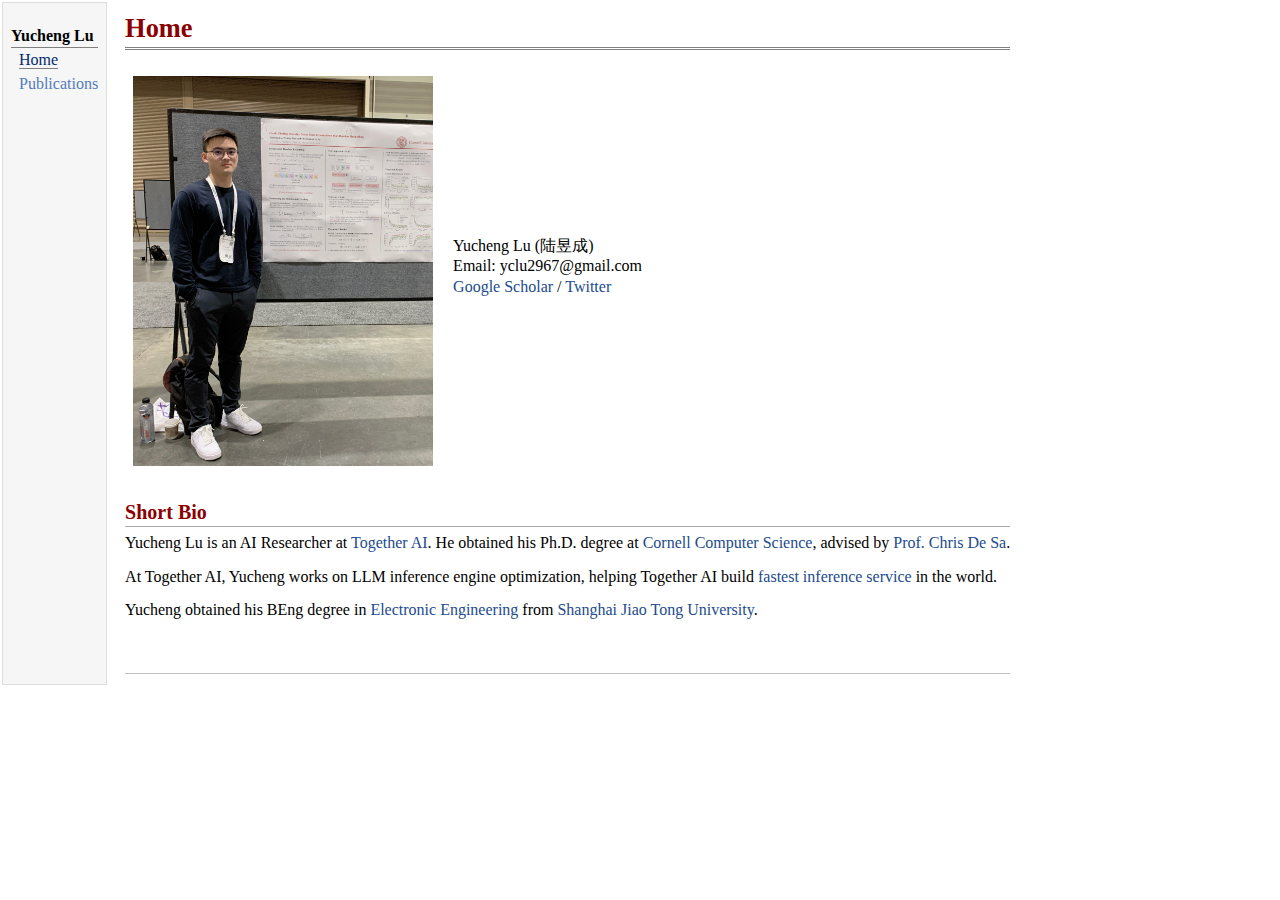
<file: index.html>
<!DOCTYPE html PUBLIC "-//W3C//DTD XHTML 1.1//EN"
  "http://www.w3.org/TR/xhtml11/DTD/xhtml11.dtd">
<html xmlns="http://www.w3.org/1999/xhtml" xml:lang="en">
<head>
<meta name="generator" content="jemdoc, see http://jemdoc.jaboc.net/" />
<meta http-equiv="Content-Type" content="text/html;charset=utf-8" />
<link rel="stylesheet" href="jemdoc.css" type="text/css" />
<title></title>
</head>
<body>
<table summary="Table for page layout." id="tlayout">
<tr valign="top">
<td id="layout-menu">
<div class="menu-category">Yucheng Lu</div>
<div class="menu-item"><a href="index.html" class="current">Home</a></div>
<div class="menu-item"><a href="publications.html">Publications</a></div>
</td>
<td id="layout-content">
<div id="toptitle">
<h1>Home</h1>
</div>
<table class="imgtable"><tr><td>
<img src="self2.jpeg" alt="yucheng" width="300px"/>&nbsp;</td>
<td align="left"><p>Yucheng Lu (陆昱成)<br />
Email: yclu2967@gmail.com <br />
<a href="https://scholar.google.com/citations?user=FsBgPhQAAAAJ&hl=en">Google Scholar</a> / <a href="https://twitter.com/yuchengthekid">Twitter</a>
</td></tr></table>
<h2>Short Bio</h2>
<p>Yucheng Lu is an AI Researcher at <a href="https://together.ai/">Together AI</a>.
He obtained his Ph.D. degree at <a href="https://www.cs.cornell.edu/">Cornell Computer Science</a>,
advised by <a href="https://www.cs.cornell.edu/~cdesa/">Prof. Chris De Sa</a>. </p>
<p>At Together AI, Yucheng works on LLM inference engine optimization, helping Together AI build
<a href="https://www.together.ai/blog/together-inference-engine-v1">fastest inference service</a> in the world.</p>
<p>Yucheng obtained his BEng degree in <a href="http://english.seiee.sjtu.edu.cn/">Electronic Engineering</a> from <a href="http://en.sjtu.edu.cn/">Shanghai Jiao Tong University</a>. </p>
<div id="footer">
<div id="footer-text">
</div>
</div>
</td>
</tr>
</table>
</body>
</html>
</file>
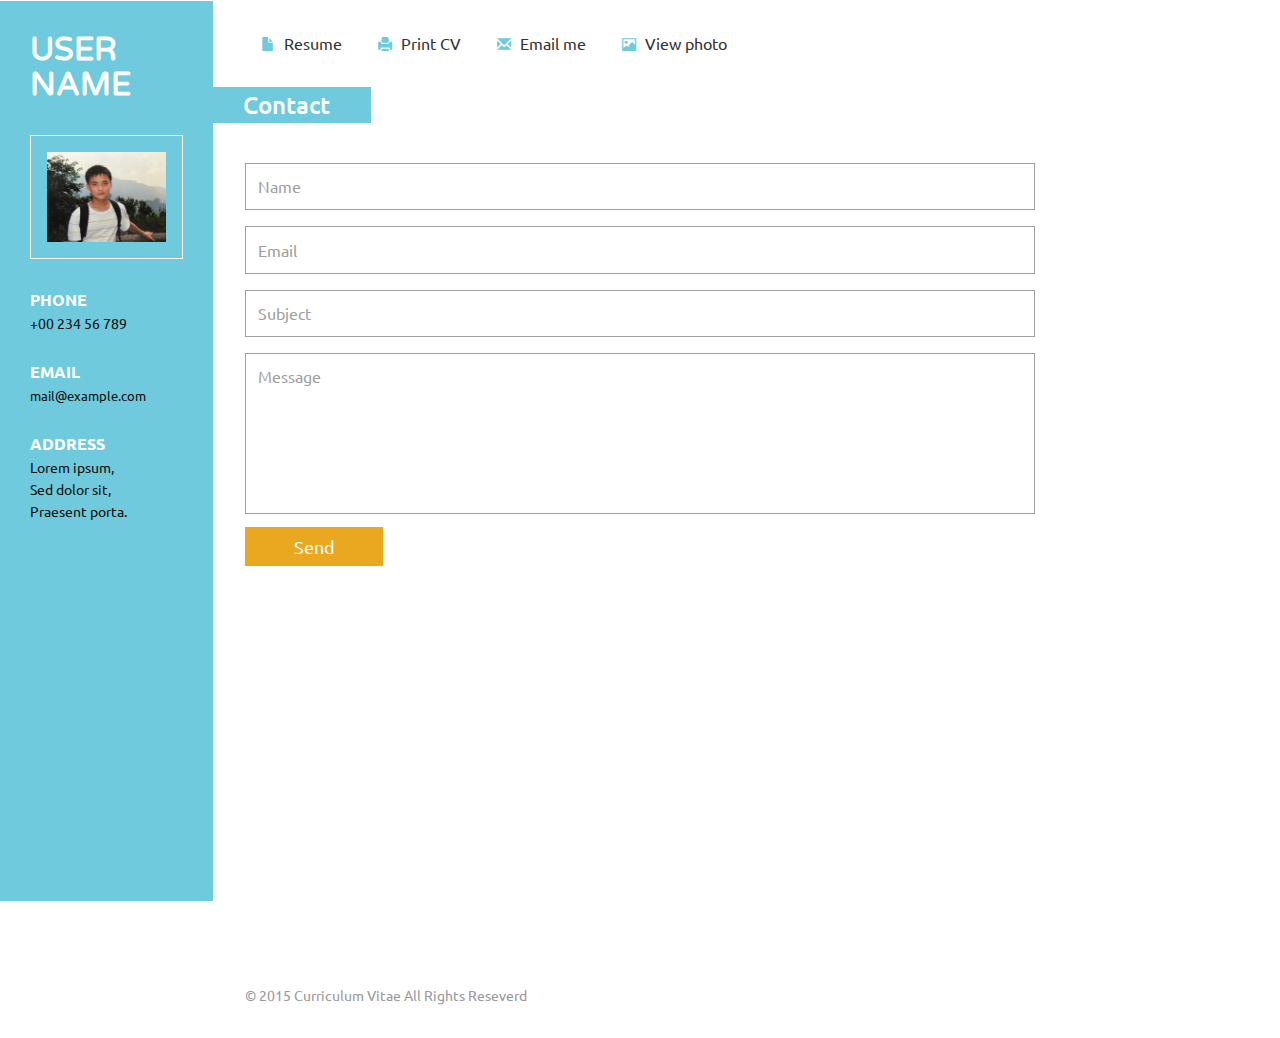
<file: contact.html>
<!DOCTYPE HTML>
<html>
<head>
<title>Curriculum Vitae a Personal Category Flat Bootstarp Responsive Website Template | Home :: w3layouts</title>
<link href="css/bootstrap.css" rel='stylesheet' type='text/css' />
<!-- jQuery (necessary JavaScript plugins) -->
<script src="js/jquery.min.js"></script>
<!-- Custom Theme files -->
 <link href="css/dashboard.css" rel="stylesheet">
<link href="css/style.css" rel='stylesheet' type='text/css' />

<!-- Custom Theme files -->
<!--//theme-style-->
<meta name="viewport" content="width=device-width, initial-scale=1">
<meta http-equiv="Content-Type" content="text/html; charset=utf-8" />
<meta name="keywords" content="Curriculum Vitae Responsive web template, Bootstrap Web Templates, Flat Web Templates, Andriod Compatible web template, 
Smartphone Compatible web template, free webdesigns for Nokia, Samsung, LG, SonyErricsson, Motorola web design" />
<script type="application/x-javascript"> addEventListener("load", function() { setTimeout(hideURLbar, 0); }, false); function hideURLbar(){ window.scrollTo(0,1); } </script>
<link href='http://fonts.googleapis.com/css?family=Ubuntu:300,400,500,700' rel='stylesheet' type='text/css'>
<link href='http://fonts.googleapis.com/css?family=Varela+Round' rel='stylesheet' type='text/css'>
<!-- start menu -->
  
</head>
<body>
<!-- header -->
<div class="col-sm-3 col-md-2 sidebar">
		 <div class="sidebar_top">
			 <h1>USER NAME</h1> 
			 <img src="images/avt.png" alt=""/>
		 </div>
		<div class="details">
			 <h3>PHONE</h3>
			 <p>+00 234 56 789</p>  	 
			 <h3>EMAIL</h3>
			 <p><a href="mailto@example.com">mail@example.com</a></p>
			 <address>
			 <h3>ADDRESS</h3>
			 <span>Lorem ipsum,</span>
			 <span>Sed dolor sit,</span>
			 <span>Praesent porta.</span>
			 </address>
			 
		</div>
		<div class="clearfix"></div>
</div>
<!---->
<link href="css/popuo-box.css" rel="stylesheet" type="text/css" media="all"/>
<script src="js/jquery.magnific-popup.js" type="text/javascript"></script>
	<!---//pop-up-box---->			
<div class="col-sm-9 col-sm-offset-3 col-md-10 col-md-offset-2 main">
	 <div class="content">
		 <div class="details_header">
			 <ul>
				 <li><a href="index.html"><span class="glyphicon glyphicon-file" aria-hidden="true"></span>Resume</a></li>
				 <li><a href="#"><span class="glyphicon glyphicon-print" aria-hidden="true"></span>Print CV</a></li>
				 <li><a href="#"><span class="glyphicon glyphicon-envelope" aria-hidden="true"></span>Email me</a></li>
				 <li><a class="play-icon popup-with-zoom-anim" href="#small-dialog"><span class="glyphicon glyphicon-picture" aria-hidden="true"></span>View photo</a></li>
				 <div id="small-dialog" class="mfp-hide">
					 <img src="images/g4.jpg" alt=""/>
				 </div>
				 <script>
						$(document).ready(function() {
						$('.popup-with-zoom-anim').magnificPopup({
							type: 'inline',
							fixedContentPos: false,
							fixedBgPos: true,
							overflowY: 'auto',
							closeBtnInside: true,
							preloader: false,
							midClick: true,
							removalDelay: 300,
							mainClass: 'my-mfp-zoom-in'
						});
																						
						});
				</script>
			 </ul>
		 </div>
		 <div class="company contact-grid">
			 <h3 class="clr1">Contact</h3>
			 <form>	
					<input type="text" value="Name" onFocus="this.value='';" onBlur="if (this.value == '') {this.value ='Name';}">					
					<input type="text" value="Email" onFocus="this.value='';" onBlur="if (this.value == '') {this.value ='Email';}">
					<input type="text" value="Subject" onFocus="this.value='';" onBlur="if (this.value == '') {this.value ='Subject';}">						
					<textarea cols="77" rows="6" value=" " onFocus="this.value='';" onBlur="if (this.value == '') {this.value = 'Message';}">Message</textarea>
					<div class="send">
						<input type="submit" value="Send" >
					</div>
			 </form>
			 <div class="map">
				<iframe src="https://www.google.com/maps/embed?pb=!1m18!1m12!1m3!1d37494223.23909492!2d103!3d55!2m3!1f0!2f0!3f0!3m2!1i1024!2i768!4f13.1!3m3!1m2!1s0x453c569a896724fb%3A0x1409fdf86611f613!2sRussia!5e0!3m2!1sen!2sin!4v1415776049771"></iframe>
			</div>
		 </div>
		 <div class="copywrite">
			 <p>© 2015 Curriculum Vitae All Rights Reseverd </p>
		 </div>
	 </div>
</div>
<!---->
</body>
</html>
</file>
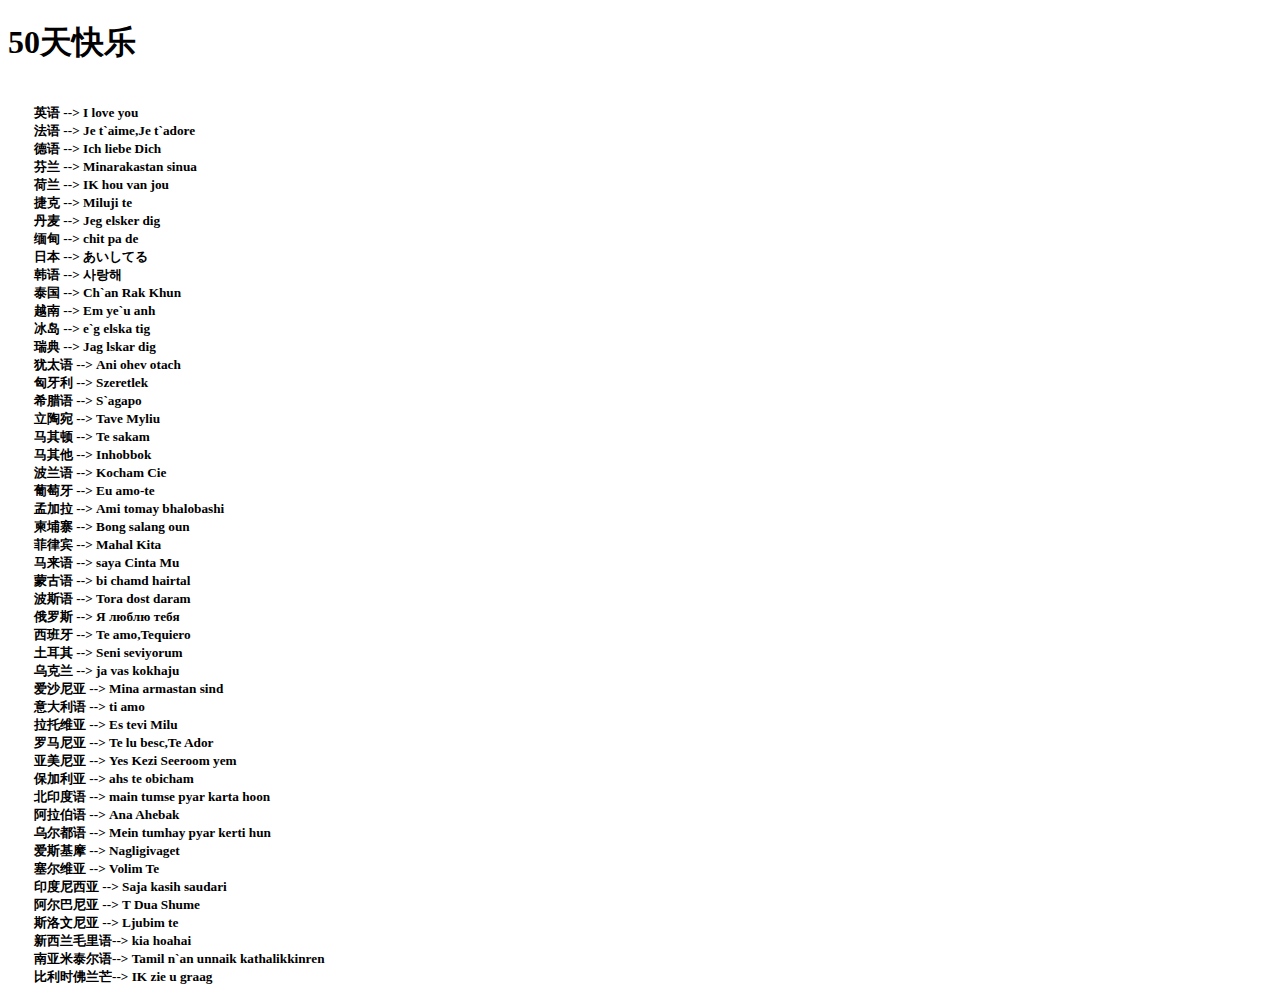
<file: days.html>
<!DOCTYPE HTML>
<html>
<h1>50天快乐</h1>
<h5><br />

　　英语 --> I love you<br />

　　法语 --> Je t`aime,Je t`adore<br />

　　德语 --> Ich liebe Dich<br />

　　芬兰 --> Minarakastan sinua<br />

　　荷兰 --> IK hou van jou<br />

　　捷克 --> Miluji te<br />

　　丹麦 --> Jeg elsker dig<br />

　　缅甸 --> chit pa de<br />

　　日本 --> あいしてる<br />

　　韩语 --> 사랑해<br />

　　泰国 --> Ch`an Rak Khun<br />

　　越南 --> Em ye`u anh<br />

　　冰岛 --> e`g elska tig<br />

　　瑞典 --> Jag lskar dig<br />

　　犹太语 --> Ani ohev otach<br />

　　匈牙利 --> Szeretlek<br />

　　希腊语 --> S`agapo<br />

　　立陶宛 --> Tave Myliu<br />

　　马其顿 --> Te sakam<br />

　　马其他 --> Inhobbok<br />

　　波兰语 --> Kocham Cie<br />

　　葡萄牙 --> Eu amo-te<br />

　　孟加拉 --> Ami tomay bhalobashi<br />

　　柬埔寨 --> Bong salang oun<br />

　　菲律宾 --> Mahal Kita<br />

　　马来语 --> saya Cinta Mu<br />

　　蒙古语 --> bi chamd hairtal<br />

　　波斯语 --> Tora dost daram<br />

　　俄罗斯 --> Я люблю тебя <br />

　　西班牙 --> Te amo,Tequiero<br />

　　土耳其 --> Seni seviyorum<br />

　　乌克兰 --> ja vas kokhaju<br />

　　爱沙尼亚 --> Mina armastan sind<br />

　　意大利语 --> ti amo<br />

　　拉托维亚 --> Es tevi Milu <br />

　　罗马尼亚 --> Te lu besc,Te Ador <br />

　　亚美尼亚 --> Yes Kezi Seeroom yem<br />

　　保加利亚 --> ahs te obicham<br />

　　北印度语 --> main tumse pyar karta hoon<br />

　　阿拉伯语 --> Ana Ahebak<br />

　　乌尔都语 --> Mein tumhay pyar kerti hun<br />

　　爱斯基摩 --> Nagligivaget<br />

　　塞尔维亚 --> Volim Te<br />

　　印度尼西亚 --> Saja kasih saudari<br />

　　阿尔巴尼亚 --> T Dua Shume<br />

　　斯洛文尼亚 --> Ljubim te<br />

　　新西兰毛里语--> kia hoahai<br />

　　南亚米泰尔语--> Tamil n`an unnaik kathalikkinren<br />

　　比利时佛兰芒--> IK zie u graag<br /></h5>

<!---->
</body>
</html>
</file>
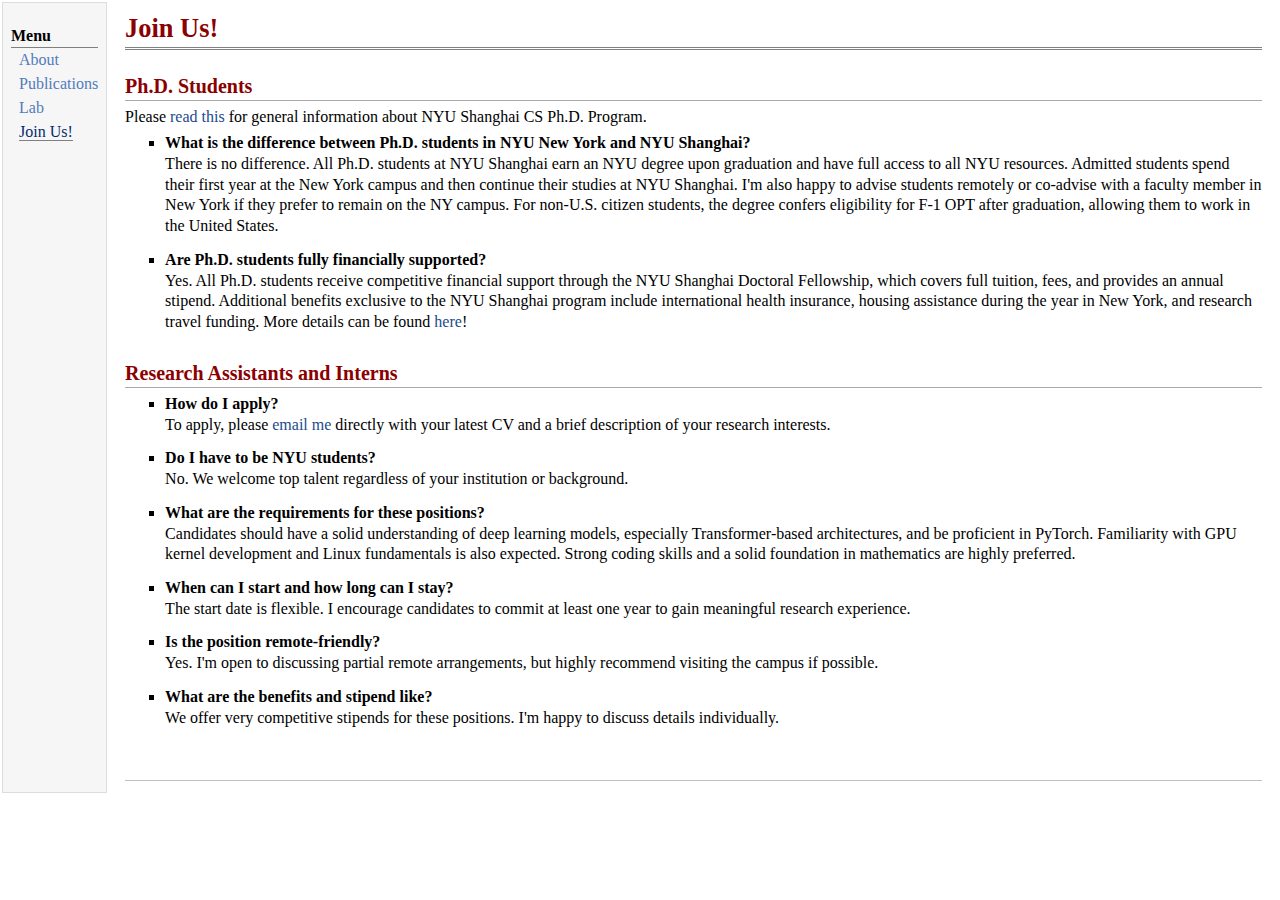
<file: joinus.html>
<!DOCTYPE html PUBLIC "-//W3C//DTD XHTML 1.1//EN"
  "http://www.w3.org/TR/xhtml11/DTD/xhtml11.dtd">
<html xmlns="http://www.w3.org/1999/xhtml" xml:lang="en">
<head>
<meta name="generator" content="jemdoc, see http://jemdoc.jaboc.net/" />
<meta http-equiv="Content-Type" content="text/html;charset=utf-8" />
<link rel="stylesheet" href="jemdoc.css" type="text/css" />
<title>Join Us!</title>
</head>
<body>
<table summary="Table for page layout." id="tlayout">
<tr valign="top">
<td id="layout-menu">
<div class="menu-category">Menu</div>
<div class="menu-item"><a href="index.html">About</a></div>
<div class="menu-item"><a href="publications.html">Publications</a></div>
<div class="menu-item"><a href="lab.html">Lab</a></div>
<div class="menu-item"><a href="joinus.html" class="current">Join&nbsp;Us!</a></div>
</td>
<td id="layout-content">
<div id="toptitle">
<h1>Join Us!</h1>
</div>
<h2>Ph.D. Students</h2>
<p>Please <a href="https://shanghai.nyu.edu/page/computer-science-PhD-program">read this</a> for general information about NYU Shanghai CS Ph.D. Program.<br /></p>
<ul>
<li><p><b>What is the difference between Ph.D. students in NYU New York and NYU Shanghai?</b> <br />
There is no difference. All Ph.D. students at NYU Shanghai earn an NYU degree upon graduation and have full access to all NYU resources.
Admitted students spend their first year at the New York campus and then continue their studies at NYU Shanghai.
I'm also happy to advise students remotely or co-advise with a faculty member in New York if they prefer to remain on the NY campus.
For non-U.S. citizen students, the degree confers eligibility for F-1 OPT after graduation, allowing them to work in the United States.</p>
</li>
</ul>
<ul>
<li><p><b>Are Ph.D. students fully financially supported?</b> <br />
Yes. All Ph.D. students receive competitive financial support through the NYU Shanghai Doctoral Fellowship, which covers full tuition, fees, and provides an annual stipend.
Additional benefits exclusive to the NYU Shanghai program include international health insurance, housing assistance during the year in New York, and research travel funding.
More details can be found <a href="https://shanghai.nyu.edu/page/computer-science-PhD-program">here</a>!</p>
</li>
</ul>
<h2>Research Assistants and Interns</h2>
<ul>
<li><p><b>How do I apply?</b> <br />
To apply, please <a href="mailto:lu.yucheng@nyu.edu">email me</a> directly with your latest CV and a brief description of your research interests.</p>
</li>
</ul>
<ul>
<li><p><b>Do I have to be NYU students?</b> <br />
No. We welcome top talent regardless of your institution or background.</p>
</li>
</ul>
<ul>
<li><p><b>What are the requirements for these positions?</b> <br />
Candidates should have a solid understanding of deep learning models, especially Transformer-based architectures, and be proficient in PyTorch.
Familiarity with GPU kernel development and Linux fundamentals is also expected.
Strong coding skills and a solid foundation in mathematics are highly preferred.</p>
</li>
</ul>
<ul>
<li><p><b>When can I start and how long can I stay?</b> <br />
The start date is flexible. I encourage candidates to commit at least one year to gain meaningful research experience.</p>
</li>
</ul>
<ul>
<li><p><b>Is the position remote-friendly?</b> <br />
Yes. I'm open to discussing partial remote arrangements, but highly recommend visiting the campus if possible.</p>
</li>
</ul>
<ul>
<li><p><b>What are the benefits and stipend like?</b> <br />
We offer very competitive stipends for these positions. I'm happy to discuss details individually.</p>
</li>
</ul>
<div id="footer">
<div id="footer-text">
</div>
</div>
</td>
</tr>
</table>
</body>
</html>
</file>
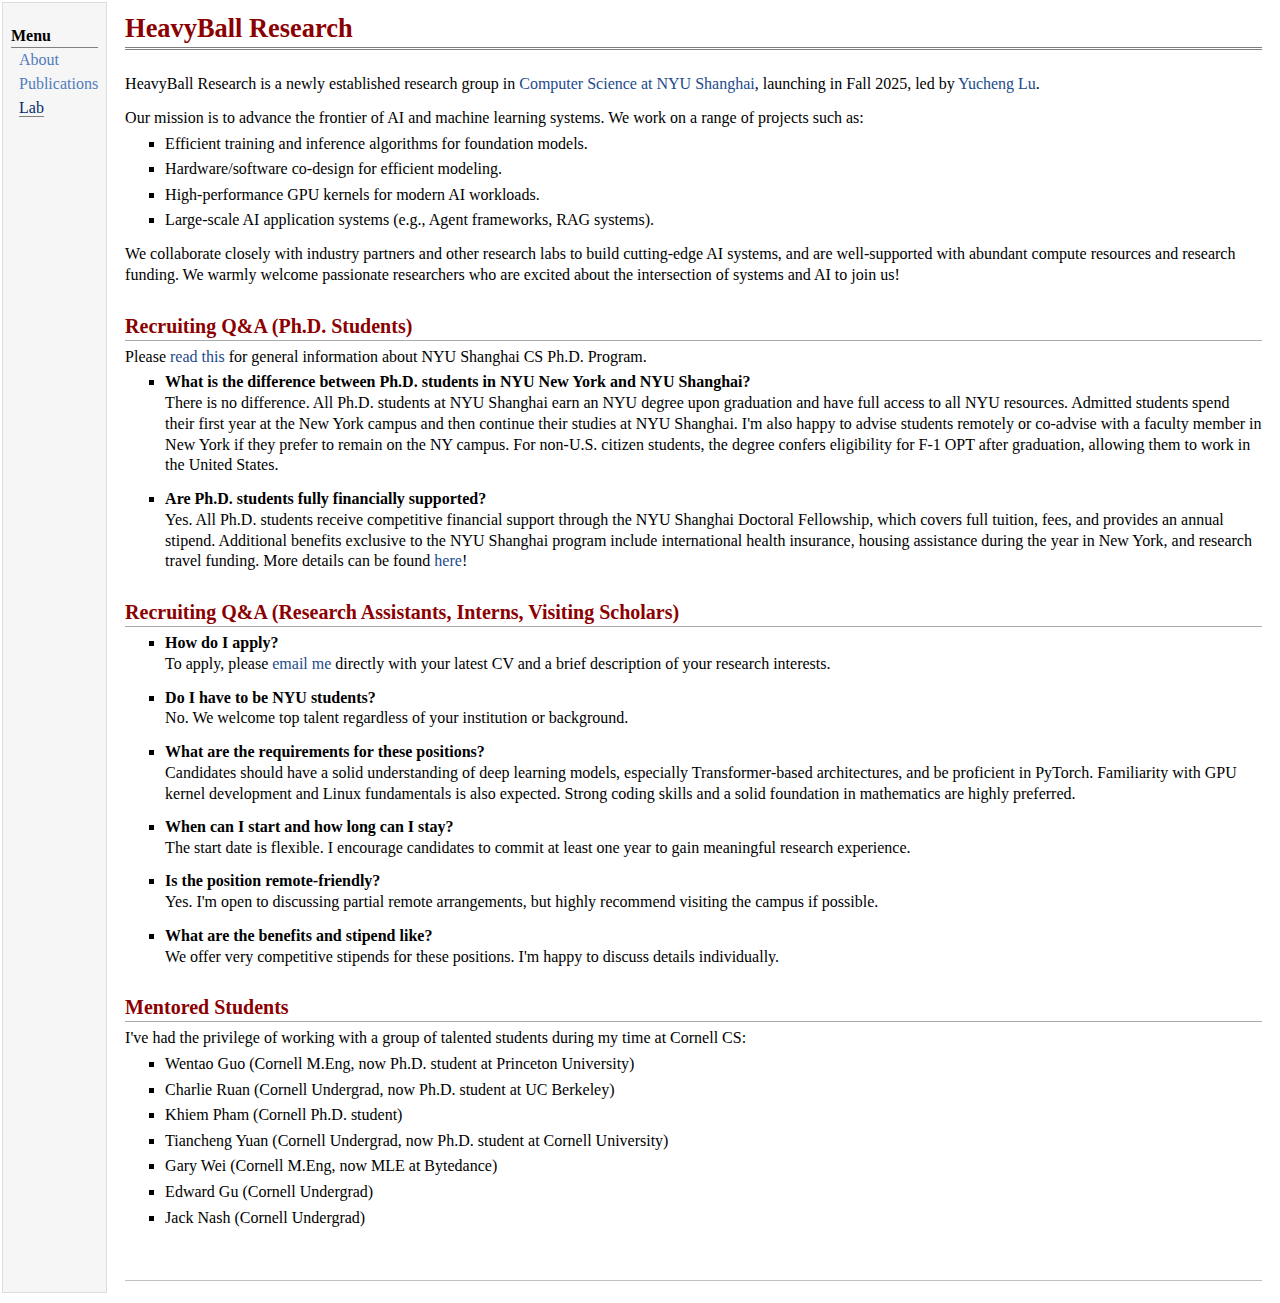
<file: lab.html>
<!DOCTYPE html PUBLIC "-//W3C//DTD XHTML 1.1//EN"
  "http://www.w3.org/TR/xhtml11/DTD/xhtml11.dtd">
<html xmlns="http://www.w3.org/1999/xhtml" xml:lang="en">
<head>
<meta name="generator" content="jemdoc, see http://jemdoc.jaboc.net/" />
<meta http-equiv="Content-Type" content="text/html;charset=utf-8" />
<link rel="stylesheet" href="jemdoc.css" type="text/css" />
<title>HeavyBall Research</title>
</head>
<body>
<table summary="Table for page layout." id="tlayout">
<tr valign="top">
<td id="layout-menu">
<div class="menu-category">Menu</div>
<div class="menu-item"><a href="index.html">About</a></div>
<div class="menu-item"><a href="publications.html">Publications</a></div>
<div class="menu-item"><a href="lab.html" class="current">Lab</a></div>
</td>
<td id="layout-content">
<div id="toptitle">
<h1>HeavyBall Research</h1>
</div>
<p>HeavyBall Research is a newly established research group in <a href="https://shanghai.nyu.edu/">Computer Science at NYU Shanghai</a>, launching in Fall 2025,
led by <a href="index.html">Yucheng Lu</a>.</p>
<p>Our mission is to advance the frontier of AI and machine learning systems. We work on a range of projects such as:</p>
<ul>
<li><p>Efficient training and inference algorithms for foundation models.</p>
</li>
<li><p>Hardware/software co-design for efficient modeling.</p>
</li>
<li><p>High-performance GPU kernels for modern AI workloads.</p>
</li>
<li><p>Large-scale AI application systems (e.g., Agent frameworks, RAG systems).</p>
</li>
</ul>
<p>We collaborate closely with industry partners and other research labs to build cutting-edge AI systems, and are well-supported with abundant compute resources and research funding.
We warmly welcome passionate researchers who are excited about the intersection of systems and AI to join us!</p>
<h2>Recruiting Q&amp;A (Ph.D. Students)</h2>
<p>Please <a href="https://shanghai.nyu.edu/page/computer-science-PhD-program">read this</a> for general information about NYU Shanghai CS Ph.D. Program.<br /></p>
<ul>
<li><p><b>What is the difference between Ph.D. students in NYU New York and NYU Shanghai?</b> <br />
There is no difference. All Ph.D. students at NYU Shanghai earn an NYU degree upon graduation and have full access to all NYU resources.
Admitted students spend their first year at the New York campus and then continue their studies at NYU Shanghai.
I'm also happy to advise students remotely or co-advise with a faculty member in New York if they prefer to remain on the NY campus.
For non-U.S. citizen students, the degree confers eligibility for F-1 OPT after graduation, allowing them to work in the United States.</p>
</li>
</ul>
<ul>
<li><p><b>Are Ph.D. students fully financially supported?</b> <br />
Yes. All Ph.D. students receive competitive financial support through the NYU Shanghai Doctoral Fellowship, which covers full tuition, fees, and provides an annual stipend.
Additional benefits exclusive to the NYU Shanghai program include international health insurance, housing assistance during the year in New York, and research travel funding.
More details can be found <a href="https://shanghai.nyu.edu/page/computer-science-PhD-program">here</a>!</p>
</li>
</ul>
<h2>Recruiting Q&amp;A (Research Assistants, Interns, Visiting Scholars)</h2>
<ul>
<li><p><b>How do I apply?</b> <br />
To apply, please <a href="mailto:lu.yucheng@nyu.edu">email me</a> directly with your latest CV and a brief description of your research interests.</p>
</li>
</ul>
<ul>
<li><p><b>Do I have to be NYU students?</b> <br />
No. We welcome top talent regardless of your institution or background.</p>
</li>
</ul>
<ul>
<li><p><b>What are the requirements for these positions?</b> <br />
Candidates should have a solid understanding of deep learning models, especially Transformer-based architectures, and be proficient in PyTorch.
Familiarity with GPU kernel development and Linux fundamentals is also expected.
Strong coding skills and a solid foundation in mathematics are highly preferred.</p>
</li>
</ul>
<ul>
<li><p><b>When can I start and how long can I stay?</b> <br />
The start date is flexible. I encourage candidates to commit at least one year to gain meaningful research experience.</p>
</li>
</ul>
<ul>
<li><p><b>Is the position remote-friendly?</b> <br />
Yes. I'm open to discussing partial remote arrangements, but highly recommend visiting the campus if possible.</p>
</li>
</ul>
<ul>
<li><p><b>What are the benefits and stipend like?</b> <br />
We offer very competitive stipends for these positions. I'm happy to discuss details individually.</p>
</li>
</ul>
<h2>Mentored Students</h2>
<p>I've had the privilege of working with a group of talented students during my time at Cornell CS:</p>
<ul>
<li><p>Wentao Guo (Cornell M.Eng, now Ph.D. student at Princeton University)</p>
</li>
<li><p>Charlie Ruan (Cornell Undergrad, now Ph.D. student at UC Berkeley)</p>
</li>
<li><p>Khiem Pham (Cornell Ph.D. student)</p>
</li>
<li><p>Tiancheng Yuan (Cornell Undergrad, now Ph.D. student at Cornell University)</p>
</li>
<li><p>Gary Wei (Cornell M.Eng, now MLE at Bytedance)</p>
</li>
<li><p>Edward Gu (Cornell Undergrad)</p>
</li>
<li><p>Jack Nash (Cornell Undergrad)</p>
</li>
</ul>
<div id="footer">
<div id="footer-text">
</div>
</div>
</td>
</tr>
</table>
</body>
</html>
</file>
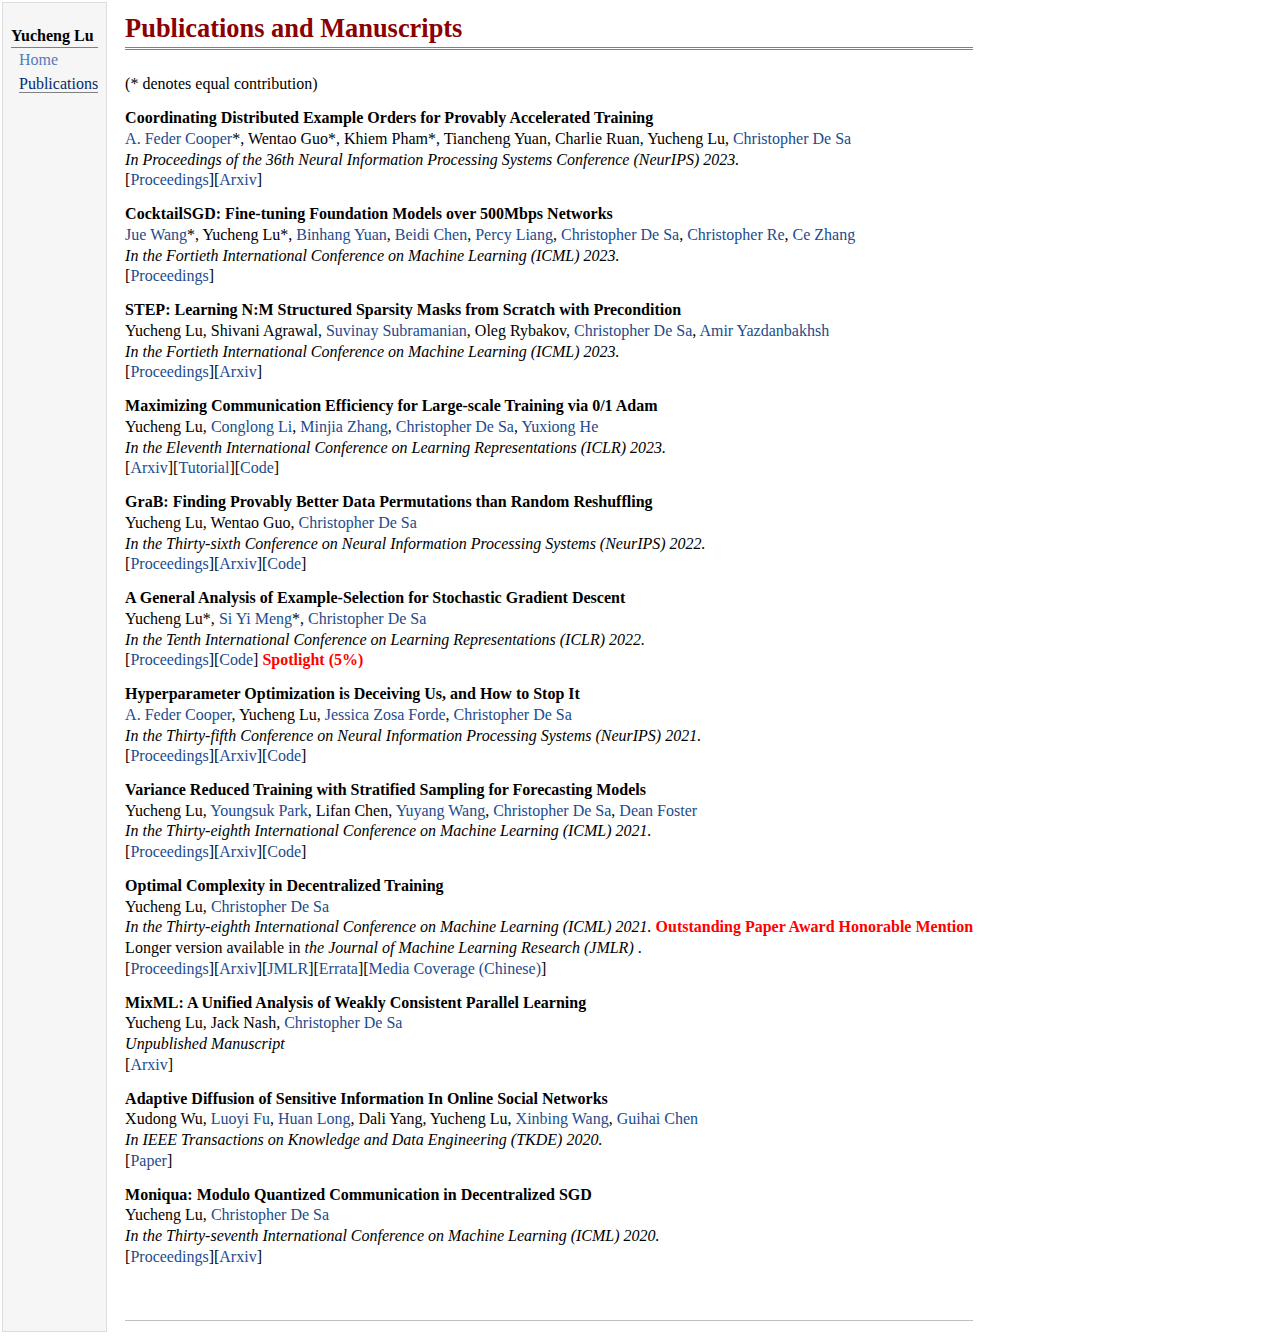
<file: publications.html>
<!DOCTYPE html PUBLIC "-//W3C//DTD XHTML 1.1//EN"
  "http://www.w3.org/TR/xhtml11/DTD/xhtml11.dtd">
<html xmlns="http://www.w3.org/1999/xhtml" xml:lang="en">
<head>
<meta name="generator" content="jemdoc, see http://jemdoc.jaboc.net/" />
<meta http-equiv="Content-Type" content="text/html;charset=utf-8" />
<link rel="stylesheet" href="jemdoc.css" type="text/css" />
<title>Publications and Manuscripts</title>
</head>
<body>
<table summary="Table for page layout." id="tlayout">
<tr valign="top">
<td id="layout-menu">
<div class="menu-category">Yucheng Lu</div>
<div class="menu-item"><a href="index.html">Home</a></div>
<div class="menu-item"><a href="publications.html" class="current">Publications</a></div>
</td>
<td id="layout-content">
<div id="toptitle">
<h1>Publications and Manuscripts</h1>
</div>
<p>(* denotes equal contribution)</p>
<p><b>Coordinating Distributed Example Orders for Provably Accelerated Training</b><br />
<a href="https://cacioepe.pe/">A. Feder Cooper</a>*, Wentao Guo*, Khiem Pham*, Tiancheng Yuan, Charlie Ruan, Yucheng Lu, <a href="http://www.cs.cornell.edu/~cdesa/">Christopher De Sa</a><br />
<i> In Proceedings of the 36th Neural Information Processing Systems Conference (NeurIPS) 2023. </i> <br />
[<a href="https://openreview.net/forum?id=ISRyILhAyS">Proceedings</a>][<a href="https://arxiv.org/abs/2302.00845">Arxiv</a>]</p>
<p><b>CocktailSGD: Fine-tuning Foundation Models over 500Mbps Networks</b><br />
<a href="https://juewang.me/about/index.html">Jue Wang</a>*, Yucheng Lu*, <a href="https://binhangyuan.github.io/site/">Binhang Yuan</a>, <a href="https://www.andrew.cmu.edu/user/beidic/">Beidi Chen</a>, <a href="https://cs.stanford.edu/~pliang/">Percy Liang</a>, <a href="http://www.cs.cornell.edu/~cdesa/">Christopher De Sa</a>, <a href="https://cs.stanford.edu/~chrismre/">Christopher Re</a>, <a href="https://zhangce.github.io/">Ce Zhang</a><br />
<i> In the Fortieth International Conference on Machine Learning (ICML) 2023. </i> <br />
[<a href="https://openreview.net/pdf?id=w2Vrl0zlzA">Proceedings</a>]</p>
<p><b>STEP: Learning N:M Structured Sparsity Masks from Scratch with Precondition</b><br />
Yucheng Lu, Shivani Agrawal, <a href="http://people.csail.mit.edu/suvinay/">Suvinay Subramanian</a>, Oleg Rybakov, <a href="http://www.cs.cornell.edu/~cdesa/">Christopher De Sa</a>, <a href="https://www.ayazdan.com/">Amir Yazdanbakhsh</a><br />
<i> In the Fortieth International Conference on Machine Learning (ICML) 2023. </i> <br />
[<a href="https://proceedings.mlr.press/v202/lu23c/lu23c.pdfB">Proceedings</a>][<a href="https://arxiv.org/abs/2302.01172">Arxiv</a>]</p>
<p><b>Maximizing Communication Efficiency for Large-scale Training via 0/1 Adam</b><br />
Yucheng Lu, <a href="https://conglongli.github.io/">Conglong Li</a>, <a href="http://zhangminjia.me/">Minjia Zhang</a>, <a href="http://www.cs.cornell.edu/~cdesa/">Christopher De Sa</a>, 
<a href="https://www.microsoft.com/en-us/research/people/yuxhe/">Yuxiong He</a><br />
<i> In the Eleventh International Conference on Learning Representations (ICLR) 2023. </i> <br />
[<a href="https://arxiv.org/abs/2202.06009">Arxiv</a>][<a href="https://www.deepspeed.ai/tutorials/zero-one-adam/">Tutorial</a>][<a href="https://github.com/microsoft/DeepSpeed">Code</a>]</p>
<p><b>GraB: Finding Provably Better Data Permutations than Random Reshuffling</b><br />
Yucheng Lu, Wentao Guo, <a href="http://www.cs.cornell.edu/~cdesa/">Christopher De Sa</a><br />
<i> In the Thirty-sixth Conference on Neural Information Processing Systems (NeurIPS) 2022. </i> <br />
[<a href="https://openreview.net/pdf?id=nDemfqKHTpK">Proceedings</a>][<a href="https://arxiv.org/abs/2205.10733">Arxiv</a>][<a href="https://github.com/EugeneLYC/GraB">Code</a>]</p>
<p><b>A General Analysis of Example-Selection for Stochastic Gradient Descent</b><br />
Yucheng Lu*, <a href="https://www.cs.cornell.edu/~siyimeng/">Si Yi Meng</a>*, <a href="http://www.cs.cornell.edu/~cdesa/">Christopher De Sa</a><br />
<i> In the Tenth International Conference on Learning Representations (ICLR) 2022. </i> <br />
[<a href="https://openreview.net/pdf?id=7gWSJrP3opB">Proceedings</a>][<a href="https://github.com/EugeneLYC/qmc-ordering">Code</a>]  <strong style="color: red;">Spotlight (5%)</strong></p>
<p><b>Hyperparameter Optimization is Deceiving Us, and How to Stop It</b><br />
<a href="https://cacioepe.pe/">A. Feder Cooper</a>, Yucheng Lu, <a href="https://jzf2101.github.io/">Jessica Zosa Forde</a>, <a href="http://www.cs.cornell.edu/~cdesa/">Christopher De Sa</a><br />
<i> In the Thirty-fifth Conference on Neural Information Processing Systems (NeurIPS) 2021. </i> <br />
[<a href="https://proceedings.neurips.cc/paper/2021/hash/17fafe5f6ce2f1904eb09d2e80a4cbf6-Abstract.html">Proceedings</a>][<a href="https://arxiv.org/abs/2102.03034">Arxiv</a>][<a href="https://github.com/pasta41/deception">Code</a>]</p>
<p><b>Variance Reduced Training with Stratified Sampling for Forecasting Models</b><br />
Yucheng Lu, <a href="https://youngsuk0723.github.io/">Youngsuk Park</a>, Lifan Chen, <a href="http://www.mit.edu/~ywang02/">Yuyang Wang</a>, <a href="http://www.cs.cornell.edu/~cdesa/">Christopher De Sa</a>, <a href="http://deanfoster.net/">Dean Foster</a><br />
<i> In the Thirty-eighth International Conference on Machine Learning (ICML) 2021. </i> <br />
[<a href="http://proceedings.mlr.press/v139/lu21d.html">Proceedings</a>][<a href="https://arxiv.org/abs/2103.02062">Arxiv</a>][<a href="https://github.com/awslabs/gluon-ts/tree/master/src/gluonts/nursery">Code</a>]</p>
<p><b>Optimal Complexity in Decentralized Training</b><br />
Yucheng Lu, <a href="http://www.cs.cornell.edu/~cdesa/">Christopher De Sa</a><br />
<i> In the Thirty-eighth International Conference on Machine Learning (ICML) 2021. </i> <strong style="color: red;"> Outstanding Paper Award Honorable Mention</strong> <br />
Longer version available in <i> the Journal of Machine Learning Research (JMLR) </i>. <br />
[<a href="http://proceedings.mlr.press/v139/lu21a.html">Proceedings</a>][<a href="https://arxiv.org/abs/2006.08085">Arxiv</a>][<a href="https://www.jmlr.org/papers/volume24/22-0044/22-0044.pdf">JMLR</a>][<a href="./files/DeTAG_errata.pdf">Errata</a>][<a href="https://www.leiphone.com/category/academic/ttPXXZRVE2IgyJfj.html">Media Coverage (Chinese)</a>] <br /></p>
<p><b>MixML: A Unified Analysis of Weakly Consistent Parallel Learning</b><br />
Yucheng Lu, Jack Nash, <a href="http://www.cs.cornell.edu/~cdesa/">Christopher De Sa</a><br />
<i> Unpublished Manuscript </i> <br />
[<a href="https://arxiv.org/abs/2005.06706">Arxiv</a>]</p>
<p><b>Adaptive Diffusion of Sensitive Information In Online Social Networks</b><br />
Xudong Wu, <a href="http://www.cs.sjtu.edu.cn/~fu-ly/index.html">Luoyi Fu</a>, <a href="http://www.cs.sjtu.edu.cn/en/PeopleDetail.aspx?id=269">Huan Long</a>, Dali Yang, Yucheng Lu, <a href="http://www.cs.sjtu.edu.cn/~wang-xb/">Xinbing Wang</a>, <a href="http://www.cs.sjtu.edu.cn/en/PeopleDetail.aspx?id=180">Guihai Chen</a><br />
<i> In IEEE Transactions on Knowledge and Data Engineering (TKDE) 2020. </i> <br />
[<a href="https://ieeexplore.ieee.org/abstract/document/8950034">Paper</a>]</p>
<p><b>Moniqua: Modulo Quantized Communication in Decentralized SGD</b><br />
Yucheng Lu, <a href="http://www.cs.cornell.edu/~cdesa/">Christopher De Sa</a><br />
<i> In the Thirty-seventh International Conference on Machine Learning (ICML) 2020. </i> <br />
[<a href="http://proceedings.mlr.press/v119/lu20a.html">Proceedings</a>][<a href="https://arxiv.org/abs/2002.11787">Arxiv</a>]</p>
<div id="footer">
<div id="footer-text">
</div>
</div>
</td>
</tr>
</table>
</body>
</html>
</file>
<file: jemdoc.css>
/* Default css file for jemdoc. */

table#tlayout {
    border: none;
    border-collapse: separate;
    background: white;
}

body {
	background: white;
	font-family: Georgia, serif;
	padding-bottom: 8px;
	margin: 0;
}

#layout-menu {
	background: #f6f6f6;
	border: 1px solid #dddddd;
	padding-top: 0.5em;
	padding-left: 8px;
	padding-right: 8px;
	font-size: 1.0em;
	width: auto;
	white-space: nowrap;
    text-align: left;
    vertical-align: top;
}

#layout-menu td {
	background: #f4f4f4;
    vertical-align: top;
}

#layout-content {
	padding-top: 0.0em;
	padding-left: 1.0em;
	padding-right: 1.0em;
    border: none;
    background: white;
    text-align: left;
    vertical-align: top;
}

#layout-menu a {
	line-height: 1.5em;
	margin-left: 0.5em;
}

tt {
    background: #ffffdd;
}

pre, tt {
	font-size: 90%;
	font-family: monaco, monospace;
}

a, a > tt {
	color: #224b8d;
	text-decoration: none;
}

a:hover {
	border-bottom: 1px gray dotted;
}

#layout-menu a.current:link, #layout-menu a.current:visited {
	color: #022b6d;
	border-bottom: 1px gray solid;
}
#layout-menu a:link, #layout-menu a:visited, #layout-menu a:hover {
	color: #527bbd;
	text-decoration: none;
}
#layout-menu a:hover {
	text-decoration: none;
}

div.menu-category {
	border-bottom: 1px solid gray;
	margin-top: 0.8em;
	padding-top: 0.2em;
	padding-bottom: 0.1em;
	font-weight: bold;
}

div.menu-item {
	padding-left: 16px;
	text-indent: -16px;
}

div#toptitle {
	padding-bottom: 0.2em;
	margin-bottom: 1.5em;
	border-bottom: 3px double gray;
}

/* Reduce space if we begin the page with a title. */
div#toptitle + h2, div#toptitle + h3 {
	margin-top: -0.7em;
}

div#subtitle {
	margin-top: 0.0em;
	margin-bottom: 0.0em;
	padding-top: 0em;
	padding-bottom: 0.1em;
}

em {
	font-style: italic;
}

strong {
	font-weight: bold;
}


h1, h2, h3 {
	color: #8b0000;
	margin-top: 0.7em;
	margin-bottom: 0.3em;
	padding-bottom: 0.2em;
	line-height: 1.0;
	padding-top: 0.5em;
	border-bottom: 1px solid #aaaaaa;
}

h1 {
	font-size: 165%;
}

h2 {
	padding-top: 0.8em;
	font-size: 125%;
}

h2 + h3 {
    padding-top: 0.2em;
}

h3 {
	font-size: 110%;
	border-bottom: none;
}

p {
	margin-top: 0.0em;
	margin-bottom: 0.8em;
	padding: 0;
	line-height: 1.3;
}

pre {
	padding: 0;
	margin: 0;
}

div#footer {
	font-size: small;
	border-top: 1px solid #c0c0c0;
	padding-top: 0.1em;
	margin-top: 4.0em;
	color: #c0c0c0;
}

div#footer a {
	color: #80a0b0;
}

div#footer-text {
	float: left;
	padding-bottom: 8px;
}

ul, ol, dl {
	margin-top: 0.2em;
	padding-top: 0;
	margin-bottom: 0.8em;
}

dt {
	margin-top: 0.5em;
	margin-bottom: 0;
}

dl {
	margin-left: 20px;
}

dd {
	color: #222222;
}

dd > *:first-child {
	margin-top: 0;
}

ul {
	list-style-position: outside;
	list-style-type: square;
}

p + ul, p + ol {
	margin-top: -0.5em;
}

li ul, li ol {
	margin-top: -0.3em;
}

ol {
	list-style-position: outside;
	list-style-type: decimal;
}

li p, dd p {
	margin-bottom: 0.3em;
}


ol ol {
	list-style-type: lower-alpha;
}

ol ol ol {
	list-style-type: lower-roman;
}

p + div.codeblock {
	margin-top: -0.6em;
}

div.codeblock, div.infoblock {
	margin-right: 0%;
	margin-top: 1.2em;
	margin-bottom: 1.3em;
}

div.blocktitle {
	font-weight: bold;
	color: #cd7b62;
	margin-top: 1.2em;
	margin-bottom: 0.1em;
}

div.blockcontent {
	border: 1px solid silver;
	padding: 0.3em 0.5em;
}

div.infoblock > div.blockcontent {
	background: #ffffee;
}

div.blockcontent p + ul, div.blockcontent p + ol {
	margin-top: 0.4em;
}

div.infoblock p {
	margin-bottom: 0em;
}

div.infoblock li p, div.infoblock dd p {
	margin-bottom: 0.5em;
}

div.infoblock p + p {
	margin-top: 0.8em;
}

div.codeblock > div.blockcontent {
	background: #f6f6f6;
}

span.pycommand {
	color: #000070;
}

span.statement {
	color: #008800;
}
span.builtin {
	color: #000088;
}
span.special {
	color: #990000;
}
span.operator {
	color: #880000;
}
span.error {
	color: #aa0000;
}
span.comment, span.comment > *, span.string, span.string > * {
	color: #606060;
}

@media print {
	#layout-menu { display: none; }
}

#fwtitle {
	margin: 2px;
}

#fwtitle #toptitle {
	padding-left: 0.5em;
	margin-bottom: 0.5em;
}

#layout-content h1:first-child, #layout-content h2:first-child, #layout-content h3:first-child {
	margin-top: -0.7em;
}

div#toptitle h1, #layout-content div#toptitle h1 {
	margin-bottom: 0.0em;
	padding-bottom: 0.1em;
	padding-top: 0;
	margin-top: 0.5em;
	border-bottom: none;
}

img.eq {
	padding: 0;
	padding-left: 0.1em;
	padding-right: 0.1em;
	margin: 0;
}

img.eqwl {
	padding-left: 2em;
	padding-top: 0.6em;
	padding-bottom: 0.2em;
	margin: 0;
}

table {
    border: 2px solid black;
    border-collapse: collapse;
}

td {
    padding: 2px;
    padding-left: 0.5em;
    padding-right: 0.5em;
    text-align: center;
    border: 1px solid gray;
}

table + table {
    margin-top: 1em;
}

tr.heading {
    font-weight: bold;
    border-bottom: 2px solid black;
}

img {
    border: none;
}

table.imgtable, table.imgtable td {
    border: none;
    text-align: left;
}
</file>
<file: css/dashboard.css>
/*
 * Base structure
 */

/* Move down content because we have a fixed navbar that is 50px tall */
body {
  padding-top: 50px;
}


/*
 * Global add-ons
 */

.sub-header {
  padding-bottom: 10px;
  border-bottom: 1px solid #eee;
}

/*
 * Top navigation
 * Hide default border to remove 1px line.
 */
.navbar-fixed-top {
  border: 0;
}

/*
 * Sidebar
 */

/* Hide for mobile, show later */
.sidebar {
  display:block;
}
@media (min-width: 768px) {
  .sidebar {
    position: fixed;
    top: 51px;
    bottom: 0;
    left: 0;
    z-index: 1000;
    display: block;
    padding: 20px;
    overflow-x: hidden;
    overflow-y: auto; /* Scrollable contents if viewport is shorter than content. */
    background-color: #f5f5f5;
  }
}

/* Sidebar navigation */
.nav-sidebar {
  margin-right: -21px; /* 20px padding + 1px border */
  margin-bottom: 20px;
  margin-left: -20px;
}
.nav-sidebar > li > a {
  padding-right: 20px;
  padding-left: 20px;
}
.nav-sidebar > .active > a,
.nav-sidebar > .active > a:hover,
.nav-sidebar > .active > a:focus {
  color: #fff;
  background-color: #428bca;
}


/*
 * Main content
 */

.main {
  padding: 20px;
}
@media (min-width: 768px) {
  .main {
    padding-right: 40px;
    padding-left: 40px;
  }
}
.main .page-header {
  margin-top: 0;
}


/*
 * Placeholder dashboard ideas
 */

.placeholders {
  margin-bottom: 30px;
  text-align: center;
}
.placeholders h4 {
  margin-bottom: 0;
}
.placeholder {
  margin-bottom: 20px;
}
.placeholder img {
  display: inline-block;
  border-radius: 50%;
}
</file>
<file: css/style.css>
/*
Author: W3layout
Author URL: http://w3layouts.com
License: Creative Commons Attribution 3.0 Unported
License URL: http://creativecommons.org/licenses/by/3.0/
*/
h4, h5, h6,
h1, h2, h3 {margin: 0;}
ul, ol {margin: 0; padding:0;}
p {margin: 0;}
html, body{
	font-family: 'Ubuntu', sans-serif;
	font-size: 100%;
	background: #ffffff;
}
body a{
	transition:0.5s all;
	-webkit-transition:0.5s all;
	-moz-transition:0.5s all;
	-o-transition:0.5s all;
	-ms-transition:0.5s all;
}	
body {
  padding-top:0px;
}
a:focus {
  outline: thin dotted;
  outline: 0px auto -webkit-focus-ring-color;
  outline-offset: 0px;
  text-decoration:none;
}
/*-- header_top --*/
.sidebar{
  background:#6ecadc;
  top: 0px;
  padding:2em 30px;
}
.sidebar h1{
	font-size:2.5em;
	font-weight:700;
	margin-bottom:1em;
	COLOR:#fff;
	font-family: 'Varela Round', sans-serif;
	
}
.sidebar img{
	border:1px solid #fff;
	padding:1em;
	width:100%;
}
.details{
	margin-top:2em;
}
.details h3{
	font-weight:600;
	font-size:1em;
	color:#fff;
}  

.details p{
	color:#101010;
	font-size:0.9em;
	margin:5px 0 2em 0;
}
.details p a{
	color:#101010;
	font-size:0.9em;
}
address h3{
	margin-bottom:5px;
}
address span{
	display:block;
	color:#101010;
	font-size:0.9em;
	line-height:1.5em;
}
/*----*/
.main{  
  padding:2em 0;
}
.content{
	margin-right:3em;
}
.glyphicon {
  top:1px;
}
.glyphicon-file:before,.glyphicon-print:before,.glyphicon-envelope:before,.glyphicon-picture:before{
    margin-right: 9px;
  font-size: 14px;
  color: #6ecadc;
}
.details_header{
	padding: 0em 1em 0 2em;
}
.details_header ul li{
	display:inline-block;
}
.details_header ul li a{
	padding:0 1em;
	color:#333;
}
.details_header ul li a:hover{
	color:#6ecadc;
}
.company {
	margin:2em 0;
}
.company h3{
  color: #FFF;
  padding: 5px 41px 5px 30px;
  display: inline-block;
}
.skills h3{
  color: #FFF;
  padding: 5px 98px 5px 30px;
  display: inline-block;
}
.company_details,.education_details {
	padding:1.5em 0 0em 2em;
}
.company_details h4,.education_details h4{
	color:#333;
	font-weight:600;
	font-size:1.5em;
	margin-bottom:6px;
	font-family: 'Varela Round', sans-serif;
}
.company_details h4 span,.education_details h4 span{
	font-size: 0.65em;
  margin-left: 5px;
  color: #999;
  font-weight:400;
}
.company_details h6,.education_details h6{
	font-weight:400;
	margin-bottom:1.3em;
	font-size:0.9em;
}
.company_details p,.skill_info p,.education_details p{
	color:#999;
	font-weight:300;
	line-height:1.7em;
}
.cmpny1{
	border-bottom:3px dashed #999;
	padding-bottom:1em;
}
.skills{
	margin:2em 0;
}
.skill_info {
	padding:1.5em 0 0 2em;
}
.skill_list{
	padding:1.5em 0 0 2em;
}
.skill1,.skill2{
	 float:left;
	 width:30%;
}
.skill1 h4,.skill2 h4{
	color:#333;
	font-weight:600;
	margin-bottom:1em;
	display:inline-block;
}
.skill1 ul,.skill2 ul{
	padding-left:4em;
}
.skill1 ul li,.skill2 ul li{
	color:#333;
}
.education  h3{
  background: #999;
  color: #FFF;
  padding: 5px 190px 5px 30px;
  display: inline-block;
}
h3.clr1{
	background:#6ecadc;
}
h3.clr2{
	background:#e9a820;
}
h3.clr3{
	background:#3eb991;
}
.copywrite{
	padding-left:2em;
	margin-top:1em;
}
.copywrite p{
	color:#999;
	font-size:0.9em;
}
.copywrite p a{
	color:#999;
}
.copywrite p a:hover{
	color:#6ecadc;
}
.contact-grid form{
	padding:2em 0 0 2em;
}
.contact-grid input[type="text"], .contact-grid textarea {
  width: 80%;
  padding: 0.7em;
  margin: 0.5em 0;
  background: none;
  outline: none;
  border: 1px solid #A09F9F;
  font-size: 1em;
  color: #A09F9F;
  -webkit-appearance: none;
}
.send input[type="submit"] {
  width: 14%;
  font-size: 1.1em;
  background:#e9a820;
  padding: 0.4em 0.8em;
  text-align: center;
  color: #fff;
  border: none;
  outline: none;
  -webkit-appearance: none;
}
.send input[type="submit"]:hover {
  background: #6ecadc;
}
.contact-grid textarea {
  resize: none;
}
.map{
	padding:2em 0 0 2em;
}
.map iframe {
  width: 100%;
  height: 350px;
  border: none;
}
/*--responsive--*/
@media (max-width: 1366px){
.sidebar h1 {
  font-size: 2em;
}
}
@media (max-width: 1024px){
.sidebar {
  padding: 2em 17px;
  width:20%;
}
.sidebar h1 {
  font-size: 1.6em;
}
.main {
  margin-left: 19.666667%;
  width: 80%;
}
}
@media (max-width: 768px){
.sidebar {
  width: 22%;
}
.main {
  margin-left: 21.666667%;
  width: 78%;
}
.sidebar h1 {
  font-size: 1.4em;
}
.sidebar img {
  padding: 0.5em;
  width: 89%;
}
.details_header {
  padding: 0em 1em 0 1em;
}
.details_header ul li a {
  padding: 0 1em;
  font-size: 0.9em;
}
.company h3,.skills h3,.education h3{
  font-size: 1.2em;
}
.company_details h4, .education_details h4 {
  font-size: 1.1em;
}
.company_details h6, .education_details h6 {
  font-size: 0.8em;
}
.company_details p, .skill_info p, .education_details p {
  font-size: 0.8em;
}
.cmpny1 {
  padding-bottom: 1.5em;
}
.skill1, .skill2 {
  float: left;
  width: 50%;
}
.skill1 ul li,.skill2 ul li{
	font-size:0.85em;
}
.skill1 h4, .skill2 h4 {
  font-size: 1em;
}
.skill_list {
  padding: 0.7em 0 0 2em;
}
.details p {
  font-size: 0.75em;
}
address span {
  font-size: 0.8em;
}
.contact-grid input[type="text"], .contact-grid textarea {
  width: 100%;
  font-size: 0.8em;
}
.send input[type="submit"] {
  width: 20%;
  font-size:0.85em;
}
}
@media (max-width: 736px){
.sidebar {
  width: 100%;
}
.main {
  margin-left: 0;
  width: 100%;
}
.sidebar_top{
	width:30%;
	float:left;
	margin-right:5%;
}
.details{
	width:30%;
	float:right;
}
}
@media (max-width: 640px){
.sidebar {
  width: 100%;
}
.main {
  margin-left: 0;
  width: 100%;
}
.sidebar_top{
	width:30%;
	float:left;
	margin-right:5%;
}
.details{
	width:30%;
	float:right;
}
.sidebar img{
	width:100%;
}
.details p {
  font-size: 0.9em;
  margin: 5px 0 1em 0;
}
.details h3 {
  font-size: 0.9em;
}
}
@media (max-width: 600px){
address {
  margin-bottom:0px;
}
.sidebar_top {
  width: 32%;
}
.sidebar img {
  width: 85%;
}
}
@media (max-width: 568px){
.details_header ul li a {
  padding: 0 0.5em;
  font-size: 0.9em;
}
}
@media (max-width: 480px){
.content {
  margin-right: 2em;
}
.glyphicon-save:before, .glyphicon-print:before, .glyphicon-envelope:before, .glyphicon-picture:before {
  margin-right: 6px;
  font-size: 12px;
}
.details_header ul li a {
  padding: 0 0.5em;
  font-size: 0.85em;
}
.details {
  width: 36%;
}
.sidebar h1 {
  font-size: 1.3em;
}
.sidebar_top {
  width: 38%;
}
address {
  margin-bottom: 0px;
}
.copywrite{
	padding-left:1em;
}
.map iframe {
  height: 246px;
}
}
@media (max-width: 414px){
.sidebar_top {
  width: 45%;
}
.sidebar img {
  width: 91%;
}
.details {
  width: 42%;
}
.details_header {
  padding: 0em 0em 0 1em;
}
.details_header ul li a {
  padding: 0 0.3em;
  font-size: 0.75em;
}
.skill1 ul, .skill2 ul {
  padding-left: 3em;
}
}
@media (max-width: 384px){
.sidebar h1 {
  font-size: 1.2em;
}
.details {
  width: 45%;
}
.details_header ul {
  text-align: center;
}
.details_header ul li a {
  padding: 0 1em;
  font-size: 0.75em;
}
.main {
  padding: 1em 0 2em 0;
}
.company_details, .education_details,.skill_info  {
  padding: 1em 0 0em 1em;
}
.company h3 {
  padding: 5px 41px 5px 16px;
}
.company_details h4, .education_details h4 {
  font-size: 0.9em;
}
.company_details h6, .education_details h6 {
  font-size: 0.6em;
}
.company {
  margin: 1em 0;
}
.skills {
  margin: 1em 0;
}
.company h3, .skills h3, .education h3 {
  font-size: 1em;
}
.skills h3 {
  padding: 5px 98px 5px 16px;
}
.skill1 ul, .skill2 ul {
  padding-left: 2em;
}
.skill1 ul li, .skill2 ul li {
  font-size: 0.75em;
}
.skill_list {
  padding: 0.5em 0 0 1.5em;
}
.education h3 {
  padding: 5px 190px 5px 16px;
}
.copywrite p{
	font-size:0.7em;
}
}
@media (max-width: 375px){
.sidebar h1 {
  font-size: 1em;
}
.sidebar img {
  width: 70%;
}
.details h3 {
  font-size: 0.8em;
}
.details p {
  font-size: 0.75em;
  margin: 5px 0 0.5em 0;
}
address span {
  font-size: 0.7em;
}
.sidebar {
  padding: 1.5em 17px 1em 17px;
}
.details_header {
  padding: 0em 0em 0 1em;
  text-align: center;
}
.details_header ul li a {
  line-height: 2em;
}
}
@media (max-width: 320px){
.sidebar_top {
  width: 50%;
}
.sidebar img {
  width: 80%;
}
.details h3 {
  font-size: 0.7em;
}
.content {
  margin-right: 1em;
}
.details_header ul li a {
  padding: 0 0.5em;
  font-size: 0.75em;
}
.skill1 h4, .skill2 h4 {
  font-size: 0.85em;
}
.skill1 ul, .skill2 ul {
  padding-left: 1.5em;
}
}
</file>
<file: css/popuo-box.css>
/* Styles for dialog window */
#small-dialog,#small-dialog1{
	padding:20px;
	text-align: left;
	max-width: 650px;
	margin: 40px auto;
	position: relative;
	text-align:center;
}
#small-dialog-it,#small-dialog-in,#small-dialog-fr,#small-dialog-sh,#small-dialog-sf,#small-dialog-su,#small-dialog-me,#small-dialog-ch,#small-dialog-pi,#small-dialog-am {
	background: white;
	padding:20px;
	text-align: left;
	max-width: 450px;
	margin: 40px auto;
	position: relative;
	text-align:center;
}
a.play-icon.popup-with-zoom-anim img:hover {
	opacity: 0.5;
	transition:0.5s all;
	-webkit-transition:0.5s all;
	-o-transition:0.5s all;
	-moz-transition:0.5s all;
	-ms-transition:0.5s all;
}
.portfolio-items{
	text-align:center;
	margin:0 auto;
}
.portfolio-items img{
	width:100%;
}
.portfolio-items h4{
	margin:1em 0;
	font-size:25px;
	color:#a63d56;
}
.portfolio-items p{
	text-align:justify;
}
/**

/**
 * Fade-zoom animation for first dialog
 */

/* start state */
.my-mfp-zoom-in #small-dialog {
opacity: 0;
-webkit-transition: all 0.2s ease-in-out;
-moz-transition: all 0.2s ease-in-out;
-o-transition: all 0.2s ease-in-out;
transition: all 0.2s ease-in-out;
-webkit-transform: scale(0.8);
-moz-transform: scale(0.8);
-ms-transform: scale(0.8);
-o-transform: scale(0.8);
transform: scale(0.8);
}
/* animate in */
.my-mfp-zoom-in.mfp-ready #small-dialog {
opacity: 1;
-webkit-transform: scale(1);
-moz-transform: scale(1);
-ms-transform: scale(1);
-o-transform: scale(1);
transform: scale(1);
}
/* animate out */
.my-mfp-zoom-in.mfp-removing #small-dialog {
-webkit-transform: scale(0.8);
-moz-transform: scale(0.8);
-ms-transform: scale(0.8);
-o-transform: scale(0.8);
transform: scale(0.8);
opacity: 0;
}
/* Dark overlay, start state */
.my-mfp-zoom-in.mfp-bg {

-webkit-transition: opacity 0.3s ease-out;
-moz-transition: opacity 0.3s ease-out;
-o-transition: opacity 0.3s ease-out;
transition: opacity 0.3s ease-out;
}
/* animate out */
.my-mfp-zoom-in.mfp-removing.mfp-bg {
opacity: 0;
}
/**
/* Magnific Popup CSS */
.mfp-bg {
  top: 0;
  left: 0;
  width: 100%;
  height: 100%;
  z-index: 1042;
  overflow: hidden;
  position: fixed;
  background:#fff;
 }

.mfp-wrap {
  top: 0;
  left: 0;
  width: 100%;
  height: 100%;
  z-index: 1043;
  position: fixed;
  outline: none !important;
  -webkit-backface-visibility: hidden; }

.mfp-container {
  text-align: center;
  position: absolute;
  width: 100%;
  height: 100%;
  left: 0;
  top: 0;
  padding: 0 8px;
  -webkit-box-sizing: border-box;
  -moz-box-sizing: border-box;
  box-sizing: border-box; }

.mfp-container:before {
  content: '';
  display: inline-block;
  height: 100%;
  vertical-align: middle; }

.mfp-align-top .mfp-container:before {
  display: none; }

.mfp-content {
  position: relative;
  display: inline-block;
  vertical-align: middle;
  margin: 0 auto;
  text-align: left;
  z-index: 1045; }

.mfp-inline-holder .mfp-content,
.mfp-ajax-holder .mfp-content {
  width: 100%;
  cursor: auto; }

.mfp-ajax-cur {
  cursor: progress; }

.mfp-zoom-out-cur,
.mfp-zoom-out-cur .mfp-image-holder .mfp-close {
  cursor: -moz-zoom-out;
  cursor: -webkit-zoom-out;
  cursor: zoom-out; }
.mfp-zoom {
  cursor: pointer;
  cursor: -webkit-zoom-in;
  cursor: -moz-zoom-in;
  cursor: zoom-in; }

.mfp-auto-cursor .mfp-content {
  cursor: auto; }

.mfp-close,
.mfp-arrow,
.mfp-preloader,
.mfp-counter {
  -webkit-user-select: none;
  -moz-user-select: none;
  user-select: none; }

.mfp-loading.mfp-figure {
  display: none; }

.mfp-hide {
  display: none !important; }
.mfp-content iframe{
	width:100%;
	min-height:500px;
}
.mfp-preloader {
  color: #cccccc;
  position: absolute;
  top: 50%;
  width: auto;
  text-align: center;
  margin-top: -0.8em;
  left: 8px;
  right: 8px;
  z-index: 1044; }

.mfp-preloader a {
  color: #cccccc; }

.mfp-preloader a:hover {
  color: white; }

.mfp-s-ready .mfp-preloader {
  display: none; }

.mfp-s-error .mfp-content {
  display: none; }

button.mfp-close,
button.mfp-arrow {
  overflow: visible;
  cursor: pointer;
  border: 0;
   background:#FFF;
  -webkit-appearance: none;
  display: block;
  padding: 0;
  z-index: 1046; }
button::-moz-focus-inner {
  padding: 0;
  border: 0; }

.mfp-close {
  width: 44px;
  height: 44px;
  line-height: 44px;
  position: absolute;
 right: 0px;
	top: -43px;
  text-decoration: none;
  text-align: center;
  padding: 0 0 18px 10px;
  color: white;
  font-style: normal;
  font-size: 28px;
  outline:none;
  font-family: 'Open Sans', sans-serif;		
 }
  .mfp-close:hover, .mfp-close:focus {
    opacity: 1; }

.mfp-close-btn-in .mfp-close {
  color: #333333; }

.mfp-image-holder .mfp-close,
.mfp-iframe-holder .mfp-close {
  color: white;
  right: -6px;
  text-align: right;
  padding-right: 6px;
  width: 100%; 
}
/*----*/
.login{
	border-bottom:2px solid #1c1c1c;
}
.login input[type="text"] {
	outline: none;
	padding:6px ;
	background: none;
	width: 93%;
	border: none;
	font-size:1.8em;
	color:#1c1c1c;	
}
.login input[type="submit"] {	
	width: 35px;
	height: 35px;
	background: url(../images/img-sprite.png) -622px -22px no-repeat ;
	padding: 0px 1px;
	border: none;
	cursor: pointer;
	outline: none;
	vertical-align: middle;
}
.search-top p{
	color:#818181;
	font-size:1.2em;
	line-height:1.5em;
	width:33%;
	text-align:center;
	padding: 1em 0;
}
@media all and (max-width:480px){
.login input[type="text"] {
	width: 88%;
	font-size: 1.4em;
}
.search-top p {
	width: 60%;
}
}
@media all and (max-width:320px){
.login input[type="text"] {
	width: 80%;
	font-size: 1.2em;
}
#small-dialog{
	padding:15px;
}
.search-top p {
	width: 70%;
	font-size:1em;
}
}
</file>
